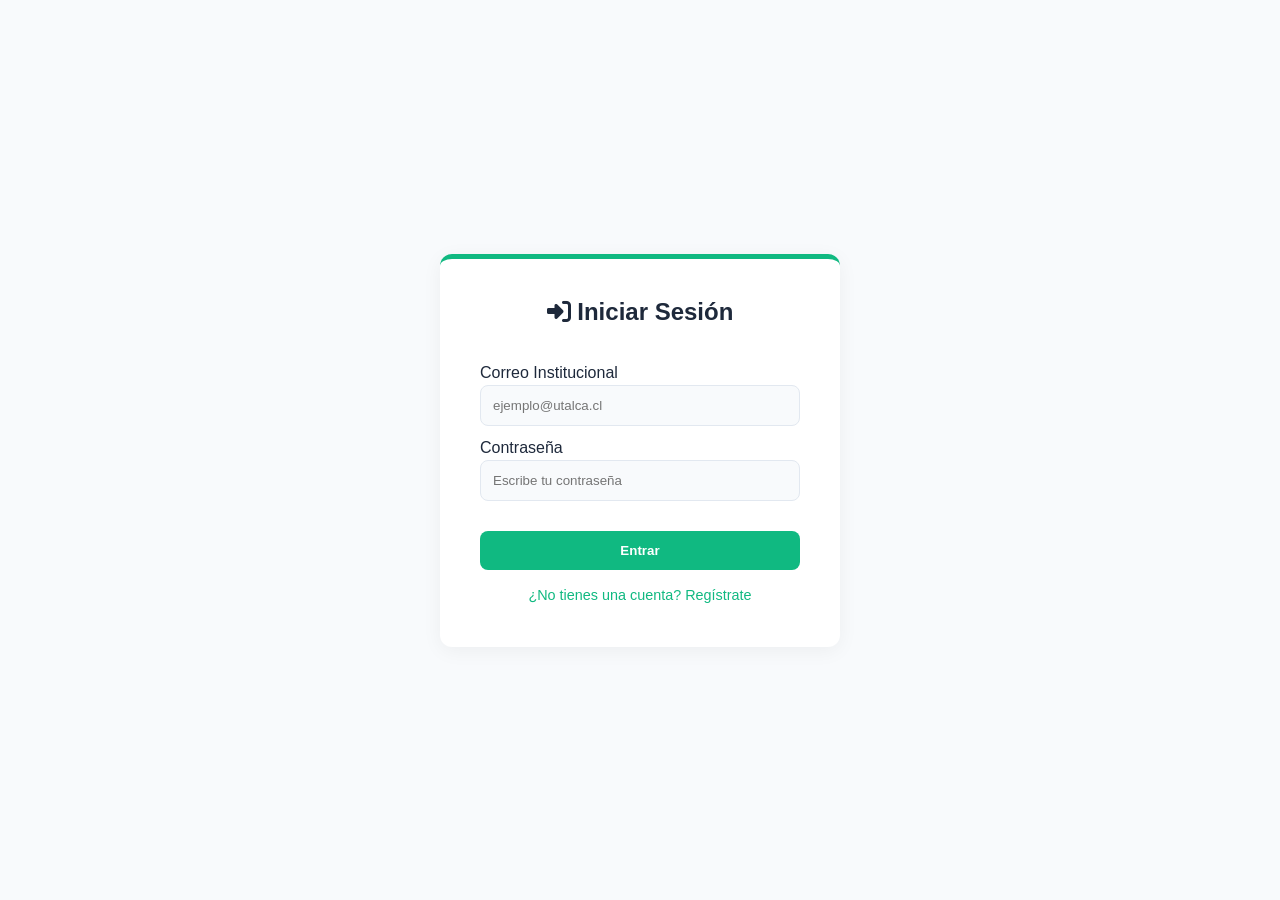
<file: index.html>
<!DOCTYPE html>
<html lang="es">
<head>
    <meta charset="UTF-8">
    <meta name="viewport" content="width=device-width, initial-scale=1.0">
    <meta name="description" content="Sistema de reserva de salas para la Universidad de Talca." initial-scale="1.0">
    <title>Sistema de Reservas de Salas - Login</title>
    <link rel="stylesheet" href="https://cdnjs.cloudflare.com/ajax/libs/font-awesome/6.4.0/css/all.min.css">
    <link rel="stylesheet" href="css/base.css">
    <link rel="stylesheet" href="css/components.css?v=1.0">
</head>
<body>
    <div class="login-page">
        <div class="login-container">
            
            <!-- Formulario de Inicio de Sesión -->
            <form action="#" method="post">
                <h2><i class="fa-solid fa-right-to-bracket"></i> Iniciar Sesión</h2>

                <div class="input-group">
                    <label for="email">Correo Institucional</label>
                    <input
                        type="email"
                        id="email"
                        name="email"
                        placeholder="ejemplo@utalca.cl"
                        required
                    />
                </div>

                <div class="input-group">
                    <label for="password">Contraseña</label>
                    <input
                        type="password"
                        id="password"
                        name="password"
                        placeholder="Escribe tu contraseña"
                        required
                    />
                </div>

                <p class="error-message"></p>
                <button type="submit" id="login-btn">Entrar</button>

                <div class="register-link">
                    <a href="register.html">¿No tienes una cuenta? Regístrate</a>
                </div>
            </form>
        </div>
    </div>
    <script src="js/login.js"></script>
</body>
</html>
</file>
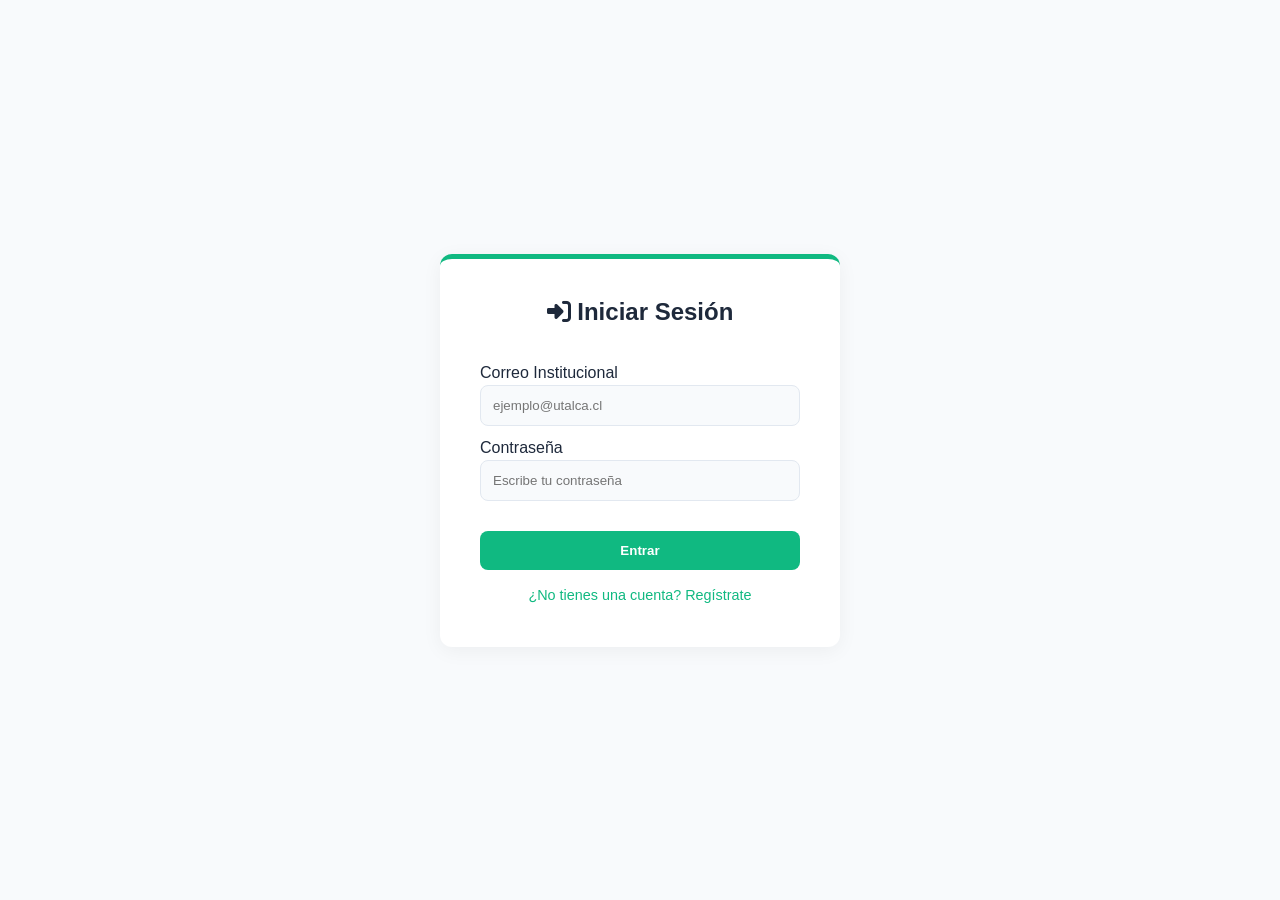
<file: reserva-salas/index.html>
<!DOCTYPE html>
<html lang="es">
<head>
    <meta charset="UTF-8">
    <meta name="description" content="Sistema de reserva de salas para la Universidad de Talca." initial-scale="1.0">
    <title>Sistema de Reservas de Salas - Login</title>
    <link rel="stylesheet" href="https://cdnjs.cloudflare.com/ajax/libs/font-awesome/6.4.0/css/all.min.css">
    <link rel="stylesheet" href="css/base.css">
    <link rel="stylesheet" href="css/components.css">
</head>
<body>
    <div class="login-page">
        <div class="login-container">
            
            <!-- Formulario de Inicio de Sesión -->
            <form action="#" method="post">
                <h2><i class="fa-solid fa-right-to-bracket"></i> Iniciar Sesión</h2>

                <div class="input-group">
                    <label for="email">Correo Institucional</label>
                    <input
                        type="email"
                        id="email"
                        name="email"
                        placeholder="ejemplo@utalca.cl"
                        required
                    />
                </div>

                <div class="input-group">
                    <label for="password">Contraseña</label>
                    <input
                        type="password"
                        id="password"
                        name="password"
                        placeholder="Escribe tu contraseña"
                        required
                    />
                </div>

                <p class="error-message"></p>
                <button type="submit" id="login-btn">Entrar</button>

                <div class="register-link">
                    <a href="register.html">¿No tienes una cuenta? Regístrate</a>
                </div>
            </form>
        </div>
    </div>
    <script src="js/login.js"></script>
</body>
</html>
</file>
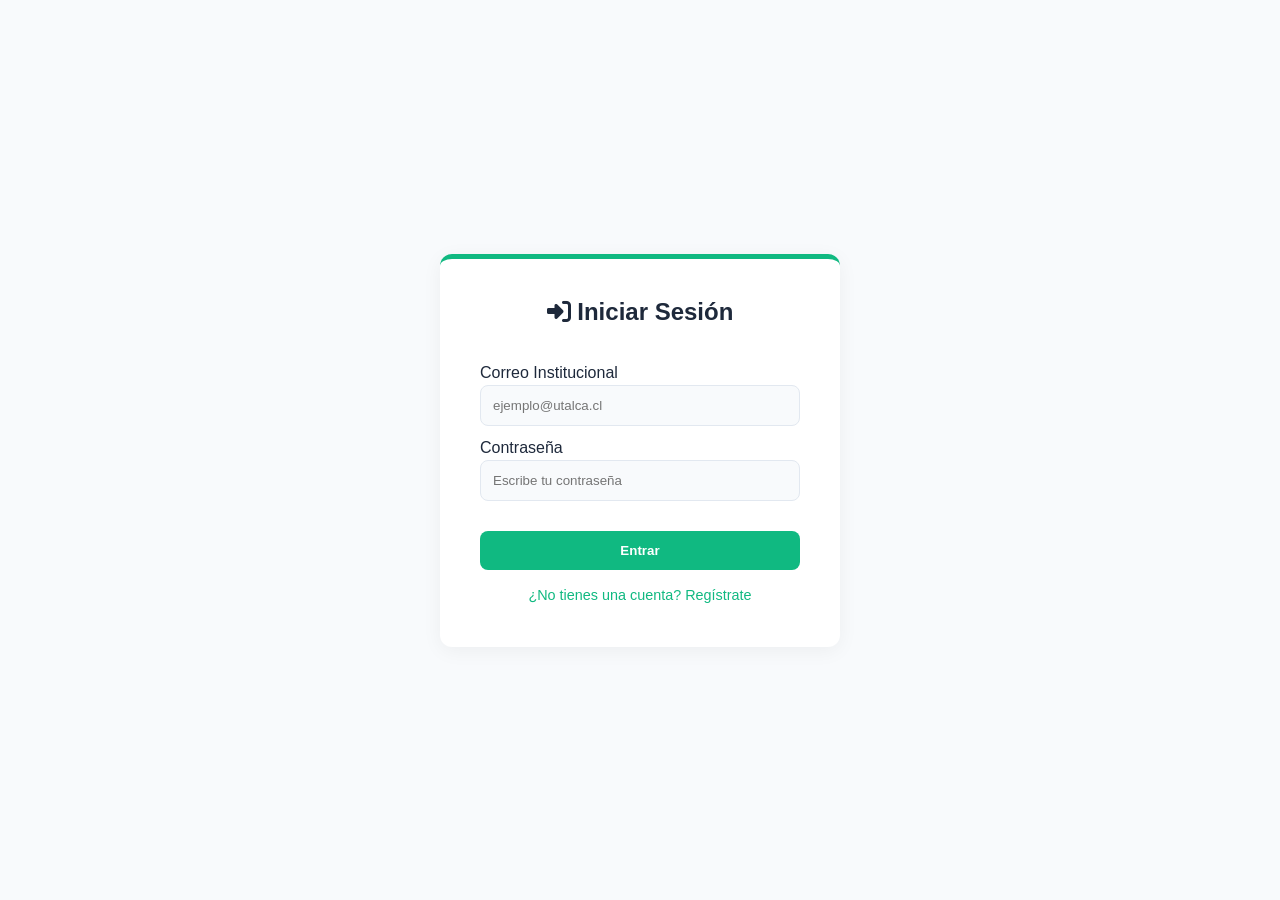
<file: dashboard.html>
<!DOCTYPE html>
<html lang="es">
<head>
    <meta charset="UTF-8">
    <meta name="viewport" content="width=device-width, initial-scale=1.0">
    <meta name="description" content="Panel de control para gestionar reservas de salas en la Universidad de Talca">
    <title>Dashboard - Reservas</title>
    <link rel="stylesheet" href="https://cdnjs.cloudflare.com/ajax/libs/font-awesome/6.4.0/css/all.min.css">
    <link rel="stylesheet" href="css/base.css">
    <link rel="stylesheet" href="css/components.css?v=1.0">
</head>
<body>
    <div class="app-layout">

        <aside class="sidebar">
            <div class="sidebar-header">
                <i class="fa-solid fa-calendar-days" style="color: var(--primary-color); font-size: 24px;"></i>
                <h2>Reserva de Salas</h2>
            </div>
            
            <nav class="sidebar-nav">
                <h3>Salas Disponibles</h3>
                <ul id="lista-salas-sidebar">
                    </ul>
            </nav>

            <div class="sidebar-footer">
                <div class="user-section">
                    <div class="user-info">
                        <div class="user-avatar" id="user-avatar-text">U</div>
                        <div class="user-details">
                            <strong class="user-name" id="user-name-display">Cargando...</strong>
                            <span class="user-role" id="user-role-display">Rol</span>
                        </div>
                    </div>
                    <div class="user-actions">
                        <button class="btn-logout" id="btn-logout">
                            <i class="fa-solid fa-arrow-right-from-bracket"></i> Salir
                        </button>
                    </div>
                </div>

                <!-- Selector de tema claro/oscuro -->
                <div class="theme-switcher">
                    <i class="fa-solid fa-sun"></i>
                    <label class="switch" aria-label="Cambiar tema claro/oscuro">
                        <input type="checkbox" id="theme-toggle">
                        <span class="slider round"></span>
                    </label>
                    <i class="fa-solid fa-moon"></i>
                </div>
            </div>
        </aside>

        <main class="main-content">
            <header class="calendar-nav" style="display: flex; justify-content: space-between; align-items: center; margin-bottom: 20px;">
                <div style="display: flex; align-items: center; gap: 15px;">
                    <button id="btn-anterior" aria-label="Mes anterior"><i class="fa-solid fa-chevron-left"></i></button>
                    <h2 id="mes-actual" style="min-width: 200px; text-align: center;">Junio 2026</h2>
                    <button id="btn-siguiente" aria-label="Mes siguiente"><i class="fa-solid fa-chevron-right"></i></button>
                </div>

                <!-- Display para elección de vista en la app -->
                <div style="display: flex; align-items: center; gap: 15px;">
                    <div class="view-selector" style="display: flex; gap: 5px;">
                        <button id="vista-mes" class="btn-vista active">Mes</button>
                        <button id="vista-semana" class="btn-vista">Semana</button>
                        <button id="vista-dia" class="btn-vista">Día</button>
                    </div>
                </div>
            </header>

            <div id="contenedor-vista-mes" class="sub-vista">
                <div class="calendar-weekdays">
                    <div>Lun</div>
                    <div>Mar</div>
                    <div>Mié</div>
                    <div>Jue</div>
                    <div>Vie</div>
                    <div>Sáb</div>
                    <div>Dom</div>
                </div>
                <div class="calendar-grid" id="calendario-grid">
                    </div>
            </div>

            <div id="contenedor-vista-semana" class="sub-vista" style="display: none;">
                <div class="calendar-week-view" style="overflow-x: auto;">
                    <table class="history-table" style="width: 100%; border-collapse: collapse; min-width: 800px; table-layout: fixed;">
                        <thead>
                            <tr id="cabecera-semana">
                                <th style="width: 80px;">Hora</th>
                                <th>Lun 01</th>
                                <th>Mar 02</th>
                                <th>Mié 03</th>
                                <th>Jue 04</th>
                                <th>Vie 05</th>
                                <th>Sáb 06</th>
                                <th>Dom 07</th>
                            </tr>
                        </thead>
                        <tbody id="grid-semana-body">
                            </tbody>
                    </table>
                </div>
            </div>

            <div id="contenedor-vista-dia" class="sub-vista" style="display: none;">
                <div class="calendar-day-view" style="overflow-x: auto;">
                    <table class="history-table" style="width: 100%; border-collapse: collapse; min-width: 600px; table-layout: fixed;">
                        <thead>
                            <tr id="cabecera-salas-dia">
                                <th style="width: 80px;">Hora</th>
                                </tr>
                        </thead>
                        <tbody id="grid-dia-body">
                            </tbody>
                    </table>
                </div>
            </div>
        </main>

        <!-- Formulario de la Reserva -->
        <div id="modal-reserva" class="modal-overlay" style="display: none;">
            <div class="modal-content">
                <h3 style="margin-bottom: 15px;">Nueva Reserva</h3>
                <form id="form-reserva">
                    
                    <div class="form-group">
                        <label for="fecha-reserva">Fecha Seleccionada</label>
                        <input type="text" id="fecha-reserva" readonly>
                    </div>
                    
                    <div class="form-group">
                        <label for="sala-select">Sala</label>
                        <select id="sala-select" required>
                            </select>
                    </div>
                    
                    <div style="display: flex; gap: 10px;">
                        <div class="form-group" style="width: 50%;">
                            <label for="hora-inicio">Inicio</label>
                            <input type="time" id="hora-inicio" min="07:00" max="23:00" step="1800" required>
                        </div>
                        <div class="form-group" style="width: 50%;">
                            <label for="hora-fin">Fin</label>
                            <input type="time" id="hora-fin" min="07:00" max="23:00" step="1800" required>
                        </div>
                    </div>
                    
                    <div class="form-group">
                        <label for="motivo">Motivo</label>
                        <input type="text" id="motivo" placeholder="Ej: Estudio grupal" required>
                    </div>
                    
                    <div class="modal-actions">
                        <button type="button" id="delete-btn" class="btn-danger" style="display:none;">Eliminar</button>
                        <button type="button" id="cancel-btn" class="btn-secondary">Cancelar</button>
                        <button type="submit" id="save-btn" class="btn-primary">Guardar</button>
                    </div>
                </form>
            </div>
        </div>

        <!-- Notificación de confirmación -->
        <div id="notification-toast" class="toast">
            <p id="notification-text"></p>
        </div>

    </div>
    
    <script src="js/reservas.js"></script>
</body>
</html>
</file>
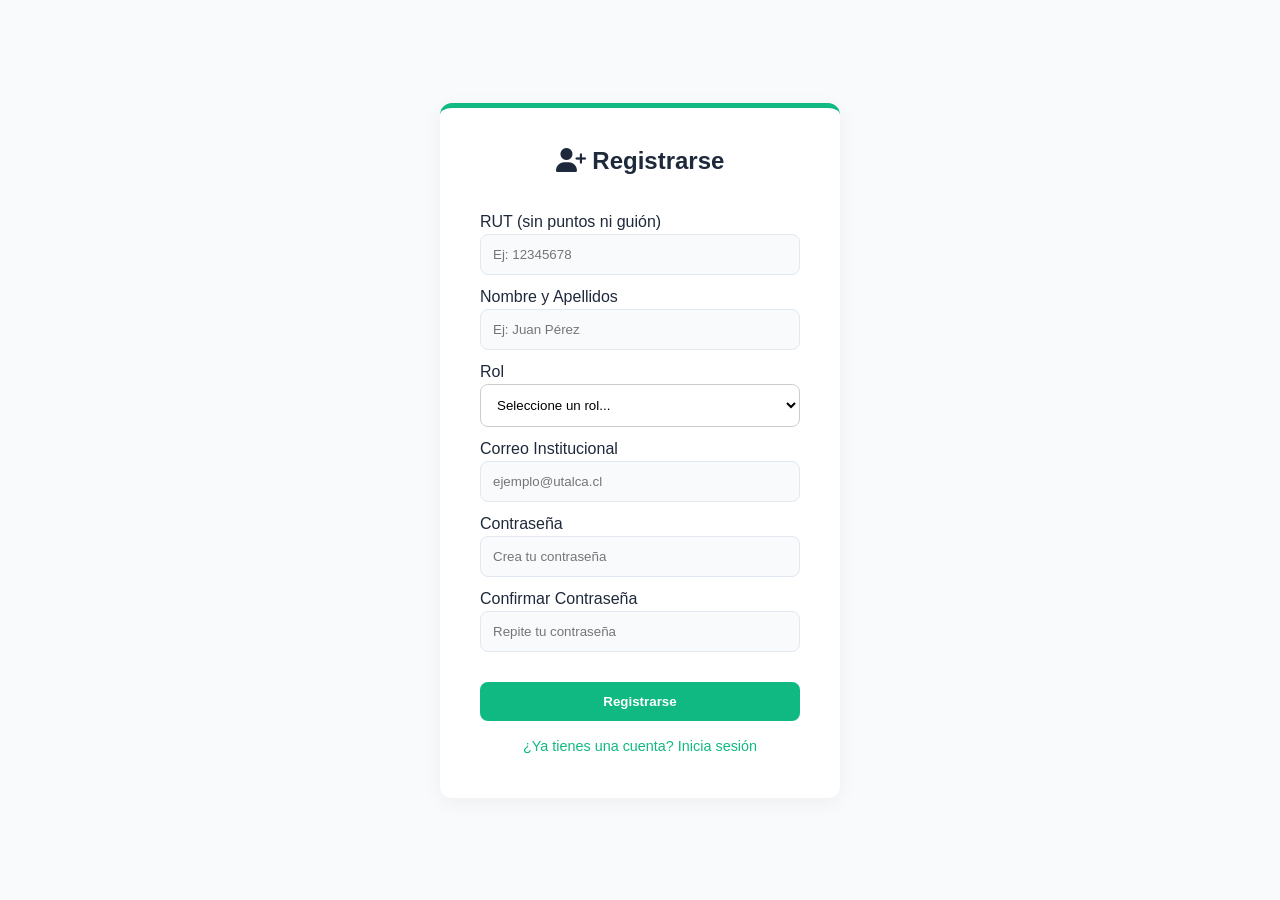
<file: register.html>
<!DOCTYPE html>
<html lang="es">
<head>
    <meta charset="UTF-8">
    <meta name="viewport" content="width=device-width, initial-scale=1.0">
    <meta name="description" content="Formulario de registro para el sistema de reserva de salas de la Universidad de Talca">
    <title>Registrar Usuario</title>
    <link rel="stylesheet" href="https://cdnjs.cloudflare.com/ajax/libs/font-awesome/6.4.0/css/all.min.css">
    <link rel="stylesheet" href="css/base.css">
    <link rel="stylesheet" href="css/components.css?v=1.0">
</head>
<body>
    <div class="login-page">
        <div class="login-container">
            
            <!-- Formulario de registro de usuarios -->
            <form id="form" action="index.html" method="post">
                <h2><i class="fa-solid fa-user-plus"></i> Registrarse</h2>
                <div class="input-group">
                    <label for="reg-rut">RUT (sin puntos ni guión)</label>
                    <input
                        type="number"
                        id="reg-rut"
                        name="rut"
                        placeholder="Ej: 12345678"
                        required
                    />
                </div>
                <div class="input-group">
                    <label for="reg-nombre">Nombre y Apellidos</label>
                    <input
                        type="text"
                        id="reg-nombre"
                        name="nombre"
                        placeholder="Ej: Juan Pérez"
                        required
                    />
                </div>
                <div class="input-group">
                    <label for="reg-rol">Rol</label>
                    <select
                        id="reg-rol"
                        name="rol"
                        required
                        style="width: 100%; padding: 12px; border-radius: 8px; border: 1px solid #ccc; background-color: #fff; color: #000;"
                    >
                        <option value="">Seleccione un rol...</option>
                        <option value="estudiante">Estudiante</option>
                        <option value="profesor">Profesor</option>
                        <option value="personal">Personal Administrativo</option>
                        <option value="admin">Administrador (Prueba)</option>
                    </select>
                </div>
                <div class="input-group">
                    <label for="reg-email">Correo Institucional</label>
                    <input
                        type="email"
                        id="reg-email"
                        name="email"
                        placeholder="ejemplo@utalca.cl"
                        required
                    />
                </div>
                <div class="input-group">
                    <label for="reg-pass">Contraseña</label>
                    <input
                        type="password"
                        id="reg-password"
                        name="password"
                        placeholder="Crea tu contraseña"
                        required
                    />
                </div>
                <div class="input-group">
                    <label for="reg-confirm">Confirmar Contraseña</label>
                    <input
                        type="password"
                        id="reg-confirm"
                        name="confirmPassword"
                        placeholder="Repite tu contraseña"
                        required
                    />
                </div>
                <p class="error-message"></p>
                <button type="submit" id="register-btn">Registrarse</button>
                <div class="register-link">
                    <a href="index.html">¿Ya tienes una cuenta? Inicia sesión</a>
                </div>
            </form>
        </div>
    </div>
    <script src="js/register.js"></script>
</body>
</html>
</file>
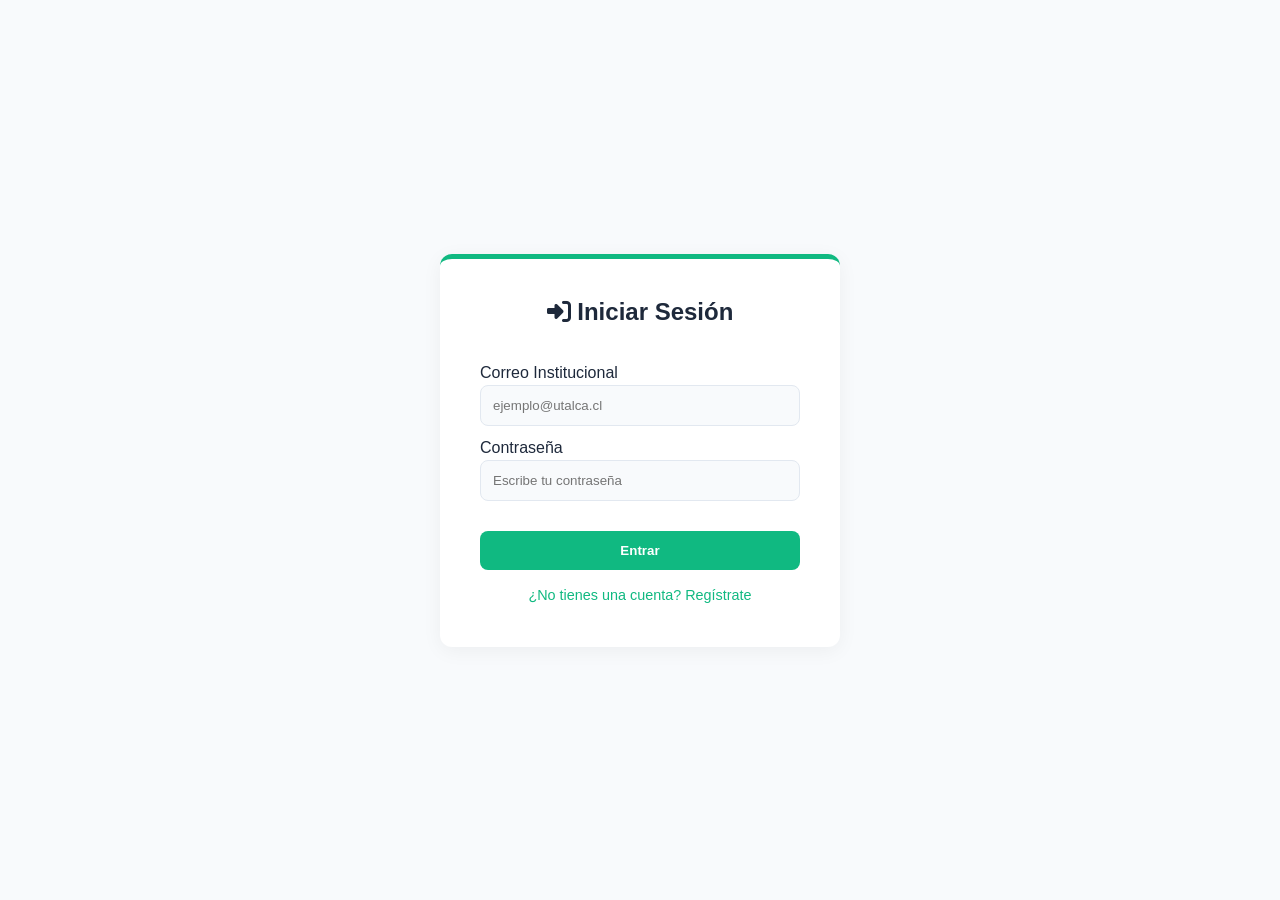
<file: reserva-salas/dashboard.html>
<!DOCTYPE html>
<html lang="es">
<head>
    <meta charset="UTF-8">
    <meta name="viewport" content="width=device-width, initial-scale=1.0">
    <meta name="description" content="Panel de control para gestionar reservas de salas en la Universidad de Talca">
    <title>Dashboard - Reservas</title>
    <link rel="stylesheet" href="https://cdnjs.cloudflare.com/ajax/libs/font-awesome/6.4.0/css/all.min.css">
    <link rel="stylesheet" href="css/base.css">
    <link rel="stylesheet" href="css/components.css">
</head>
<body>
    <div class="app-layout">

        <aside class="sidebar">
            <div class="sidebar-header">
                <i class="fa-solid fa-calendar-days" style="color: var(--primary-color); font-size: 24px;"></i>
                <h2>Reserva de Salas</h2>
            </div>
            
            <nav class="sidebar-nav">
                <h3>Salas Disponibles</h3>
                <ul id="lista-salas-sidebar">
                    </ul>
            </nav>

            <div class="sidebar-footer">
                <div class="user-section">
                    <div class="user-info">
                        <div class="user-avatar" id="user-avatar-text">U</div>
                        <div class="user-details">
                            <strong class="user-name" id="user-name-display">Cargando...</strong>
                            <span class="user-role" id="user-role-display">Rol</span>
                        </div>
                    </div>
                    <div class="user-actions">
                        <button class="btn-logout" id="btn-logout">
                            <i class="fa-solid fa-arrow-right-from-bracket"></i> Salir
                        </button>
                    </div>
                </div>

                <!-- Selector de tema claro/oscuro -->
                <div class="theme-switcher">
                    <i class="fa-solid fa-sun"></i>
                    <label class="switch" aria-label="Cambiar tema claro/oscuro">
                        <input type="checkbox" id="theme-toggle">
                        <span class="slider round"></span>
                    </label>
                    <i class="fa-solid fa-moon"></i>
                </div>
            </div>
        </aside>

        <main class="main-content">
            <header class="calendar-nav" style="display: flex; justify-content: space-between; align-items: center; margin-bottom: 20px;">
                <div style="display: flex; align-items: center; gap: 15px;">
                    <button id="btn-anterior" aria-label="Mes anterior"><i class="fa-solid fa-chevron-left"></i></button>
                    <h2 id="mes-actual" style="min-width: 200px; text-align: center;">Junio 2026</h2>
                    <button id="btn-siguiente" aria-label="Mes siguiente"><i class="fa-solid fa-chevron-right"></i></button>
                </div>

                <!-- Display para elección de vista en la app -->
                <div style="display: flex; align-items: center; gap: 15px;">
                    <div class="view-selector" style="display: flex; gap: 5px;">
                        <button id="vista-mes" class="btn-vista active">Mes</button>
                        <button id="vista-semana" class="btn-vista">Semana</button>
                        <button id="vista-dia" class="btn-vista">Día</button>
                    </div>
                </div>
            </header>

            <div id="contenedor-vista-mes" class="sub-vista">
                <div class="calendar-weekdays">
                    <div>Lun</div>
                    <div>Mar</div>
                    <div>Mié</div>
                    <div>Jue</div>
                    <div>Vie</div>
                    <div>Sáb</div>
                    <div>Dom</div>
                </div>
                <div class="calendar-grid" id="calendario-grid">
                    </div>
            </div>

            <div id="contenedor-vista-semana" class="sub-vista" style="display: none;">
                <div class="calendar-week-view" style="overflow-x: auto;">
                    <table class="history-table" style="width: 100%; border-collapse: collapse; min-width: 800px; table-layout: fixed;">
                        <thead>
                            <tr id="cabecera-semana">
                                <th style="width: 80px;">Hora</th>
                                <th>Lun 01</th>
                                <th>Mar 02</th>
                                <th>Mié 03</th>
                                <th>Jue 04</th>
                                <th>Vie 05</th>
                                <th>Sáb 06</th>
                                <th>Dom 07</th>
                            </tr>
                        </thead>
                        <tbody id="grid-semana-body">
                            </tbody>
                    </table>
                </div>
            </div>

            <div id="contenedor-vista-dia" class="sub-vista" style="display: none;">
                <div class="calendar-day-view" style="overflow-x: auto;">
                    <table class="history-table" style="width: 100%; border-collapse: collapse; min-width: 600px; table-layout: fixed;">
                        <thead>
                            <tr id="cabecera-salas-dia">
                                <th style="width: 80px;">Hora</th>
                                </tr>
                        </thead>
                        <tbody id="grid-dia-body">
                            </tbody>
                    </table>
                </div>
            </div>
        </main>

        <!-- Formulario de la Reserva -->
        <div id="modal-reserva" class="modal-overlay" style="display: none;">
            <div class="modal-content">
                <h3 style="margin-bottom: 15px;">Nueva Reserva</h3>
                <form id="form-reserva">
                    
                    <div class="form-group">
                        <label for="fecha-reserva">Fecha Seleccionada</label>
                        <input type="text" id="fecha-reserva" readonly>
                    </div>
                    
                    <div class="form-group">
                        <label for="sala-select">Sala</label>
                        <select id="sala-select" required>
                            </select>
                    </div>
                    
                    <div style="display: flex; gap: 10px;">
                        <div class="form-group" style="width: 50%;">
                            <label for="hora-inicio">Inicio</label>
                            <input type="time" id="hora-inicio" min="07:00" max="23:00" step="1800" required>
                        </div>
                        <div class="form-group" style="width: 50%;">
                            <label for="hora-fin">Fin</label>
                            <input type="time" id="hora-fin" min="07:00" max="23:00" step="1800" required>
                        </div>
                    </div>
                    
                    <div class="form-group">
                        <label for="motivo">Motivo</label>
                        <input type="text" id="motivo" placeholder="Ej: Estudio grupal" required>
                    </div>
                    
                    <div class="modal-actions">
                        <button type="button" id="delete-btn" class="btn-danger" style="display:none;">Eliminar</button>
                        <button type="button" id="cancel-btn" class="btn-secondary">Cancelar</button>
                        <button type="submit" id="save-btn" class="btn-primary">Guardar</button>
                    </div>
                </form>
            </div>
        </div>

        <!-- Notificación de confirmación -->
        <div id="notification-toast" class="toast">
            <p id="notification-text"></p>
        </div>

    </div>
    
    <script src="js/reservas.js"></script>
</body>
</html>
</file>
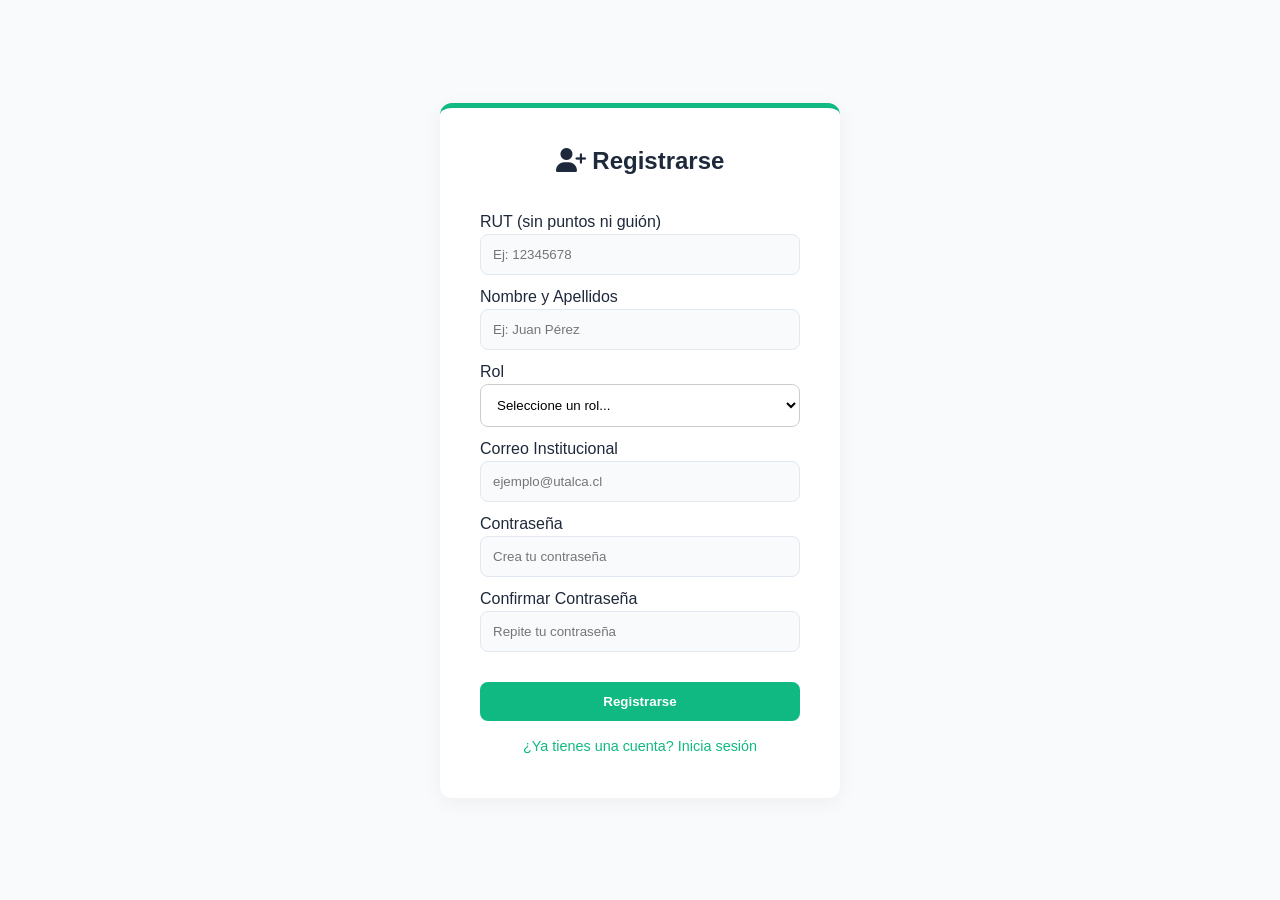
<file: reserva-salas/register.html>
<!DOCTYPE html>
<html lang="es">
<head>
    <meta charset="UTF-8">
    <meta name="description" content="Formulario de registro para el sistema de reserva de salas de la Universidad de Talca">
    <title>Registrar Usuario</title>
    <link rel="stylesheet" href="https://cdnjs.cloudflare.com/ajax/libs/font-awesome/6.4.0/css/all.min.css">
    <link rel="stylesheet" href="css/base.css">
    <link rel="stylesheet" href="css/components.css">
</head>
<body>
    <div class="login-page">
        <div class="login-container">
            
            <!-- Formulario de registro de usuarios -->
            <form id="form" action="index.html" method="post">
                <h2><i class="fa-solid fa-user-plus"></i> Registrarse</h2>
                <div class="input-group">
                    <label for="reg-rut">RUT (sin puntos ni guión)</label>
                    <input
                        type="number"
                        id="reg-rut"
                        name="rut"
                        placeholder="Ej: 12345678"
                        required
                    />
                </div>
                <div class="input-group">
                    <label for="reg-nombre">Nombre y Apellidos</label>
                    <input
                        type="text"
                        id="reg-nombre"
                        name="nombre"
                        placeholder="Ej: Juan Pérez"
                        required
                    />
                </div>
                <div class="input-group">
                    <label for="reg-rol">Rol</label>
                    <select
                        id="reg-rol"
                        name="rol"
                        required
                        style="width: 100%; padding: 12px; border-radius: 8px; border: 1px solid #ccc; background-color: #fff; color: #000;"
                    >
                        <option value="">Seleccione un rol...</option>
                        <option value="estudiante">Estudiante</option>
                        <option value="profesor">Profesor</option>
                        <option value="personal">Personal Administrativo</option>
                        <option value="admin">Administrador (Prueba)</option>
                    </select>
                </div>
                <div class="input-group">
                    <label for="reg-email">Correo Institucional</label>
                    <input
                        type="email"
                        id="reg-email"
                        name="email"
                        placeholder="ejemplo@utalca.cl"
                        required
                    />
                </div>
                <div class="input-group">
                    <label for="reg-pass">Contraseña</label>
                    <input
                        type="password"
                        id="reg-password"
                        name="password"
                        placeholder="Crea tu contraseña"
                        required
                    />
                </div>
                <div class="input-group">
                    <label for="reg-confirm">Confirmar Contraseña</label>
                    <input
                        type="password"
                        id="reg-confirm"
                        name="confirmPassword"
                        placeholder="Repite tu contraseña"
                        required
                    />
                </div>
                <p class="error-message"></p>
                <button type="submit" id="register-btn">Registrarse</button>
                <div class="register-link">
                    <a href="index.html">¿Ya tienes una cuenta? Inicia sesión</a>
                </div>
            </form>
        </div>
    </div>
    <script src="js/register.js"></script>
</body>
</html>
</file>
<file: css/base.css>
:root {
  font-family: system-ui, Avenir, Helvetica, Arial, sans-serif;
  line-height: 1.5;
  font-weight: 400;

  color-scheme: light dark;
  font-synthesis: none;
  text-rendering: optimizeLegibility;
  -webkit-font-smoothing: antialiased;
  -moz-osx-font-smoothing: grayscale;
}

* {
  margin: 0;
  padding: 0;
  box-sizing: border-box;
}

body {
  margin: 0;
  min-width: 320px;
  min-height: 100vh;
}

h1, h2, h3, h4 {
  line-height: 1.1;
}

a {
  text-decoration: none;
  color: inherit;
}
</file>
<file: css/components.css>
/* 1. VARIABLES GLOBALES & TEMA */
:root {
    /* Color principal: Verde Esmeralda vibrante */
    --primary-color: #10b981; 
    
    /* Fondos: Blanco puro y un gris claro */
    --bg-color: #f8fafc; 
    --sidebar-bg: #ffffff;
    --main-content-bg: #ffffff;
    --card-bg-color: #ffffff;
    
    /* Textos: Gris carbón */
    --text-color-primary: #1e293b;
    --text-color-secondary: #64748b;
    
    --border-color: #e2e8f0;
    --shadow: 0 4px 20px rgba(0, 0, 0, 0.05);
    --border-radius: 12px;
    --modal-text-color: #1e293b;

    --user-section-bg: #f1f5f9;
    --user-section-border: transparent;
}

body.dark-mode {
    /* Verde un poco más menta para que brille en fondo oscuro */
    --primary-color: #34d399; 
    
    --bg-color: #0f172a; 
    --sidebar-bg: #1e293b;
    --main-content-bg: #0f172a;
    --card-bg-color: #1e293b;
    
    --text-color-primary: #f8fafc;
    --text-color-secondary: #94a3b8;
    
    --border-color: #334155;
    --modal-text-color: var(--text-color-primary);

    --user-section-bg: rgba(255, 255, 255, 0.05);
    --user-section-border: rgba(255, 255, 255, 0.05);
}

/* Paleta de colores pastel (Reservas) */
.color-1 { background-color: #a0c4ff; border-color: #6b9fed; color: #1c3d5a !important; }
.color-2 { background-color: #9bf6b0; border-color: #63d47b; color: #1e4b28 !important; }
.color-3 { background-color: #bdb2ff; border-color: #8f7fe8; color: #322a59 !important; }
.color-4 { background-color: #fdffb6; border-color: #e3e67f; color: #5a5b2a !important; }
.color-5 { background-color: #ffc6ff; border-color: #f291f2; color: #5a2a5a !important; }
.color-6 { background-color: #ffadad; border-color: #e87b7b; color: #5c2a2a !important; }

/* 2. RESET Y LAYOUT PRINCIPAL */
* { margin: 0; padding: 0; box-sizing: border-box; }

body {
    font-family: 'Poppins', sans-serif;
    background-color: var(--bg-color);
    color: var(--text-color-primary);
    transition: background-color 0.4s ease, color 0.4s ease;
}

.app-layout { display: flex; height: 100vh; }

.main-content {
    flex-grow: 1; background-color: var(--main-content-bg);
    padding: 2em; display: flex; flex-direction: column;
    overflow-x: hidden;
    width: 0;
}

/* 3. SIDEBAR (Barra Lateral) */
.sidebar {
    width: 280px;
    min-width: 280px;
    flex-shrink: 0;
    background-color: var(--sidebar-bg);
    color: var(--text-color-primary);
    display: flex; flex-direction: column;
    padding: 1.5em;
    border-right: 1px solid var(--border-color);
    transition: background-color 0.4s ease, border-color 0.4s ease;
    overflow-y: auto; /* Scroll si es muy alto */
}

.sidebar-header {
    display: flex; align-items: center; gap: 12px;
    font-size: 1.2rem; padding-bottom: 1.5em;
    border-bottom: 1px solid var(--border-color);
    color: var(--text-color-primary);
}

.sidebar-nav { margin-top: 2em; }
.sidebar-nav h3, .sidebar-actions h3 {
    font-size: 0.85rem; text-transform: uppercase;
    color: var(--text-color-secondary); margin-bottom: 1em; letter-spacing: 0.5px;
}

#lista-salas-sidebar { list-style: none; }
#lista-salas-sidebar li {
    padding: 0.8em 0; display: flex; align-items: center;
    gap: 10px; font-weight: 500;
}
.sala-color-indicator { width: 12px; height: 12px; border-radius: 50%; }

.sidebar-footer { margin-top: auto; text-align: center; color: var(--text-color-secondary); padding-top: 20px; }

/* --- PERFIL DE USUARIO --- */
.user-section {
    margin-bottom: 1.5em; padding: 15px;
    background-color: var(--user-section-bg);
    border: 1px solid var(--user-section-border);
    border-radius: 12px; transition: all 0.3s ease;
}
body.dark-mode .user-section {
    background-color: rgba(0, 0, 0, 0.2);
    border: 1px solid rgba(255, 255, 255, 0.1);
}

.user-info { display: flex; align-items: center; gap: 12px; margin-bottom: 12px; }
.user-avatar {
    width: 38px; height: 38px; background-color: var(--primary-color);
    border-radius: 50%; display: flex; align-items: center; justify-content: center;
    color: white; font-size: 1.1rem; flex-shrink: 0;
}
.user-name { font-size: 0.95rem; font-weight: 600; display: block; white-space: nowrap; overflow: hidden; text-overflow: ellipsis; color: var(--text-color-primary); }
.user-role { font-size: 0.8rem; color: var(--text-color-secondary); display: block; }
body.dark-mode .user-role { color: rgba(255, 255, 255, 0.6); }
.user-actions { display: flex; flex-direction: column; gap: 8px; }
.user-details { overflow: hidden; }

/* Botones dentro del perfil */
.btn-logout {
    display: flex; align-items: center; justify-content: center; gap: 8px;
    padding: 8px; border-radius: 6px; font-size: 0.85rem; font-weight: 500;
    text-decoration: none; transition: all 0.2s ease; cursor: pointer;
}

.btn-logout {
    color: #dc3545; border: 1px solid transparent; background-color: transparent;
}
.btn-logout:hover {
    background-color: rgba(220, 53, 69, 0.1); border-color: #dc3545;
}

/* 4. CALENDARIO */
.calendar-nav {
    display: flex; justify-content: space-between; align-items: center;
    margin-bottom: 1.5em; color: var(--text-color-primary);
}
.calendar-nav h2 { font-size: 1.5rem; margin: 0; }
.calendar-nav button {
    background: none; border: none; color: var(--text-color-primary);
    font-size: 1.5rem; cursor: pointer; padding: 0 10px;
}

.calendar-weekdays {
    display: grid; grid-template-columns: repeat(7, 1fr);
    text-align: center; font-weight: 600;
    color: var(--text-color-secondary); margin-bottom: 0.5em;
}

.calendar-grid {
    display: grid; grid-template-columns: repeat(7, 1fr);
    grid-auto-rows: minmax(120px, auto); gap: 5px; flex-grow: 1;
}

.calendar-day {
    background-color: var(--main-content-bg); border-radius: 8px;
    padding: 8px; border: 1px solid var(--border-color);
    color: var(--text-color-primary); cursor: pointer; overflow-y: auto;
    min-height: 120px; transition: border 0.2s;
}

.calendar-day.today { border: 2px solid var(--primary-color); }
.calendar-day.today .day-number {
    background-color: var(--primary-color); color: white !important;
    border-radius: 50%; width: 24px; height: 24px;
    display: inline-flex; justify-content: center; align-items: center;
}

.day-number { font-weight: 600; margin-bottom: 5px; }

/* Días pasados */
.calendar-day.past-day { background-color: rgba(0,0,0,0.02); color: #aaa; cursor: default; }
body.dark-mode .calendar-day.past-day { background-color: rgba(255,255,255,0.02); color: #555; }

/* 5. MODAL & FORMULARIOS */
.modal-overlay {
    position: fixed; top: 0; left: 0; width: 100%; height: 100%;
    background-color: rgba(0, 0, 0, 0.6); display: flex;
    justify-content: center; align-items: center; z-index: 1000;
    backdrop-filter: blur(2px);
}

.modal-content {
    background: var(--card-bg-color); color: var(--text-color-primary);
    padding: 2em; border-radius: var(--border-radius);
    width: 90%; max-width: 500px;
    border: 1px solid var(--border-color);
    box-shadow: var(--shadow);
    max-height: 90vh; overflow-y: auto;
}

.form-group { margin-bottom: 1.2em; }
.form-group label { display: block; margin-bottom: 0.5em; font-weight: 600; font-size: 0.9rem; }
.form-group select, .form-group input, .form-group textarea {
    width: 100%; padding: 10px; border: 1px solid var(--border-color);
    border-radius: 8px; font-family: inherit;
    font-size: 0.95rem; background-color: var(--bg-color); color: var(--modal-text-color);
}
.form-group textarea { resize: vertical; min-height: 80px; }

.modal-actions { margin-top: 2em; display: flex; justify-content: flex-end; gap: 10px; }
.modal-actions button {
    padding: 8px 16px;
    border-radius: 6px;
    border: none;
    cursor: pointer;
    font-size: 0.9rem;
    font-weight: 500;
    transition: opacity 0.2s;
}
.modal-actions button:hover { opacity: 0.8; }

#save-btn { background-color: var(--primary-color); color: white; }
#cancel-btn { background-color: #6c757d; color: white; }
#delete-btn { background-color: #dc3545; color: white; margin-right: auto; }

/* 6. LOGIN & REGISTRO */
.login-page {
    display: grid; place-items: center; min-height: 100vh;
    background-color: var(--bg-color);
}
.login-container {
    width: 100%; max-width: 400px;
    background-color: var(--card-bg-color); color: var(--text-color-primary);
    padding: 2.5em; border-radius: var(--border-radius);
    box-shadow: var(--shadow); border-top: 5px solid var(--primary-color);
}
.login-container h2 { text-align: center; margin-bottom: 1.5em; }
.login-container input, .login-container select {
    width: 100%; padding: 12px; margin-bottom: 10px;
    border: 1px solid var(--border-color); border-radius: 8px;
    background: var(--bg-color); color: var(--text-color-primary);
}
.login-container button {
    width: 100%; padding: 12px; background-color: var(--primary-color);
    color: white; border: none; border-radius: 8px; font-weight: bold; cursor: pointer;
    margin-top: 10px;
}
.register-link { text-align: center; margin-top: 15px; font-size: 0.9rem; }
.register-link a { color: var(--primary-color); text-decoration: none; }
.error-message { color: #dc3545; text-align: center; font-size: 0.9rem; margin-bottom: 10px; }

/* 7. UTILIDADES */
.toast {
    position: fixed; bottom: 20px; right: 20px;
    background-color: var(--primary-color); color: white;
    padding: 12px 20px; border-radius: 8px;
    box-shadow: 0 4px 15px rgba(0,0,0,0.2);
    transform: translateY(150%); transition: transform 0.3s ease; z-index: 2000;
}
.toast.show { transform: translateY(0); }

/* Switch Tema */
.theme-switcher { display: flex; align-items: center; justify-content: center; gap: 10px; }
.switch { position: relative; display: inline-block; width: 50px; height: 26px; }
.switch input { opacity: 0; width: 0; height: 0; }
.slider { position: absolute; cursor: pointer; top: 0; left: 0; right: 0; bottom: 0; background-color: #ccc; transition: .4s; border-radius: 34px; }
.slider:before { position: absolute; content: ""; height: 20px; width: 20px; left: 3px; bottom: 3px; background-color: white; transition: .4s; border-radius: 50%; }
input:checked + .slider { background-color: var(--primary-color); }
input:checked + .slider:before { transform: translateX(24px); }


/* 8. DISEÑO RESPONSIVO */
@media (max-width: 768px) {
    .app-layout {
        flex-direction: column;
    }
    
    .sidebar {
        width: 100%;
        min-width: 100%;
        border-right: none;
        border-bottom: 1px solid var(--border-color);
        padding: 1em;
    }

    .main-content {
        width: 100%;
        padding: 1em;
    }

    .calendar-nav {
        flex-direction: column;
        gap: 15px;
    }

    /* Ajuste para que los modales no se salgan de la pantalla */
    .modal-content {
        width: 95%;
        padding: 1.5em;
    }
}

.history-table tbody tr:nth-child(even) {
    background-color: rgba(0, 0, 0, 0.02);
}

body.dark-mode .history-table tbody tr:nth-child(even) {
    background-color: rgba(255, 255, 255, 0.02);
}

.history-table tbody td:hover {
    background-color: rgba(0, 123, 255, 0.05);
}

/* --- ÍCONO DEL RELOJ --- */
/* 1. Modo Claro: */
input[type="time"]::-webkit-calendar-picker-indicator,
input[type="date"]::-webkit-calendar-picker-indicator {
    cursor: pointer;
    /* Oscurece el ícono blanco por defecto del navegador */
    filter: invert(0.6); 
}
body.dark-mode {
    color-scheme: dark;
}

/* --- 8. ADAPTACIÓN TIPO APP NATIVA PARA CELULARES --- */
@media screen and (max-width: 768px) {
    
    /* 1. Layout general ajustado al alto real de la pantalla */
    .app-layout { 
        flex-direction: column !important; 
        height: 100vh !important;
        overflow: hidden !important; /* Evita que toda la página baile */
    }

    /* 2. Sidebar Compacto (Panel Superior) */
    .sidebar {
        width: 100% !important;
        min-width: 100% !important;
        height: auto !important;
        padding: 10px 15px !important;
        border-right: none !important;
        border-bottom: 1px solid var(--border-color) !important;
        display: flex !important;
        flex-direction: column !important;
        gap: 10px !important;
    }
    
    .sidebar-header { padding-bottom: 0 !important; border: none !important; }
    .sidebar-nav { margin-top: 0 !important; }
    .sidebar-nav h3 { display: none !important; } /* Ocultamos el título para ganar espacio */

    /* 3. Carrusel horizontal para las salas */
    #lista-salas-sidebar {
        display: flex !important;
        flex-wrap: nowrap !important;
        overflow-x: auto !important;
        gap: 15px !important;
        padding-bottom: 5px !important;
        -webkit-overflow-scrolling: touch;
        scrollbar-width: none;
    }
    #lista-salas-sidebar::-webkit-scrollbar { display: none; /* Chrome/Safari */ }
    #lista-salas-sidebar li {
        white-space: nowrap !important;
        font-size: 0.85rem !important;
        background: var(--bg-color);
        padding: 6px 12px !important;
        border-radius: 20px;
        border: 1px solid var(--border-color);
    }

    /* 4. Ocultamos el footer del usuario para no saturar la pantalla */
    .sidebar-footer { display: none !important; } 

    /* 5. Área del calendario */
    .main-content {
        width: 100% !important;
        padding: 10px !important;
        overflow-y: auto !important;
        flex-grow: 1 !important;
    }

    /* 6. Header del Calendario más compacto */
    .calendar-nav { gap: 10px !important; margin-bottom: 15px !important; }
    .calendar-nav h2 { font-size: 1.2rem !important; min-width: auto !important; }
    
    /* 7. Botones Mes/Semana/Día */
    .view-selector {
        background-color: var(--border-color) !important;
        border-radius: 10px !important;
        padding: 4px !important;
        width: 100% !important;
        display: flex !important;
    }
    .view-selector button {
        flex: 1 !important;
        font-size: 0.85rem !important;
        padding: 6px !important;
        border-radius: 8px !important;
        background: transparent !important;
        border: none !important;
        color: var(--text-color-secondary) !important;
    }
    .view-selector button.active {
        background-color: var(--card-bg-color) !important;
        color: var(--primary-color) !important;
        box-shadow: 0 2px 4px rgba(0,0,0,0.1) !important;
    }

    /* 8. Forzar scroll horizontal */
    #contenedor-vista-mes {
        overflow-x: auto !important;
        -webkit-overflow-scrolling: touch;
        padding-bottom: 10px;
    }
    .calendar-weekdays, .calendar-grid {
        min-width: 600px !important; 
    }
    .calendar-day {
        min-height: 90px !important;
        padding: 5px !important;
    }
    .day-number { font-size: 0.9rem !important; }

    /* 9. Modal adaptado */
    .modal-content { width: 95% !important; padding: 1.2em !important; }
    .modal-actions { flex-direction: column !important; }
    .modal-actions button { width: 100% !important; margin-bottom: 8px !important; }
}
</file>
<file: reserva-salas/css/base.css>
:root {
  font-family: system-ui, Avenir, Helvetica, Arial, sans-serif;
  line-height: 1.5;
  font-weight: 400;

  color-scheme: light dark;
  color: rgba(255, 255, 255, 0.87);
  background-color: #242424;

  font-synthesis: none;
  text-rendering: optimizeLegibility;
  -webkit-font-smoothing: antialiased;
  -moz-osx-font-smoothing: grayscale;
}

* {
  margin: 0;
  padding: 0;
  box-sizing: border-box;
}

body {
  margin: 0;
  min-width: 320px;
  min-height: 100vh;
}

h1, h2, h3, h4 {
  line-height: 1.1;
}

a {
  text-decoration: none;
  color: inherit;
}
</file>
<file: reserva-salas/css/components.css>
/* 1. VARIABLES GLOBALES & TEMA */
:root {
    /* Color principal: Verde Esmeralda vibrante pero profesional */
    --primary-color: #10b981; 
    
    /* Fondos: Blanco puro y un gris extremadamente claro para contrastar */
    --bg-color: #f8fafc; 
    --sidebar-bg: #ffffff;
    --main-content-bg: #ffffff;
    --card-bg-color: #ffffff;
    
    /* Textos: Gris carbón para no usar negro puro */
    --text-color-primary: #1e293b;
    --text-color-secondary: #64748b;
    
    --border-color: #e2e8f0;
    --shadow: 0 4px 20px rgba(0, 0, 0, 0.05);
    --border-radius: 12px;
    --modal-text-color: #1e293b;

    --user-section-bg: #f1f5f9;
    --user-section-border: transparent;
}

body.dark-mode {
    /* Verde un poco más menta para que brille en fondo oscuro */
    --primary-color: #34d399; 
    
    --bg-color: #0f172a; 
    --sidebar-bg: #1e293b;
    --main-content-bg: #0f172a;
    --card-bg-color: #1e293b;
    
    --text-color-primary: #f8fafc;
    --text-color-secondary: #94a3b8;
    
    --border-color: #334155;
    --modal-text-color: var(--text-color-primary);

    --user-section-bg: rgba(255, 255, 255, 0.05);
    --user-section-border: rgba(255, 255, 255, 0.05);
}

/* Paleta de colores pastel (Reservas) */
.color-1 { background-color: #a0c4ff; border-color: #6b9fed; color: #1c3d5a !important; }
.color-2 { background-color: #9bf6b0; border-color: #63d47b; color: #1e4b28 !important; }
.color-3 { background-color: #bdb2ff; border-color: #8f7fe8; color: #322a59 !important; }
.color-4 { background-color: #fdffb6; border-color: #e3e67f; color: #5a5b2a !important; }
.color-5 { background-color: #ffc6ff; border-color: #f291f2; color: #5a2a5a !important; }
.color-6 { background-color: #ffadad; border-color: #e87b7b; color: #5c2a2a !important; }

/* 2. RESET Y LAYOUT PRINCIPAL */
* { margin: 0; padding: 0; box-sizing: border-box; }

body {
    font-family: 'Poppins', sans-serif;
    background-color: var(--bg-color);
    color: var(--text-color-primary);
    transition: background-color 0.4s ease, color 0.4s ease;
}

.app-layout { display: flex; height: 100vh; }

.main-content {
    flex-grow: 1; background-color: var(--main-content-bg);
    padding: 2em; display: flex; flex-direction: column;
    overflow-x: hidden;
    width: 0;
}

/* 3. SIDEBAR (Barra Lateral) */
.sidebar {
    width: 280px;
    min-width: 280px;
    flex-shrink: 0;
    background-color: var(--sidebar-bg);
    color: var(--text-color-primary);
    display: flex; flex-direction: column;
    padding: 1.5em;
    border-right: 1px solid var(--border-color);
    transition: background-color 0.4s ease, border-color 0.4s ease;
    overflow-y: auto; /* Scroll si es muy alto */
}

.sidebar-header {
    display: flex; align-items: center; gap: 12px;
    font-size: 1.2rem; padding-bottom: 1.5em;
    border-bottom: 1px solid var(--border-color);
    color: var(--text-color-primary);
}

.sidebar-nav { margin-top: 2em; }
.sidebar-nav h3, .sidebar-actions h3 {
    font-size: 0.85rem; text-transform: uppercase;
    color: var(--text-color-secondary); margin-bottom: 1em; letter-spacing: 0.5px;
}

#lista-salas-sidebar { list-style: none; }
#lista-salas-sidebar li {
    padding: 0.8em 0; display: flex; align-items: center;
    gap: 10px; font-weight: 500;
}
.sala-color-indicator { width: 12px; height: 12px; border-radius: 50%; }

.sidebar-footer { margin-top: auto; text-align: center; color: var(--text-color-secondary); padding-top: 20px; }

/* --- PERFIL DE USUARIO --- */
.user-section {
    margin-bottom: 1.5em; padding: 15px;
    background-color: var(--user-section-bg);
    border: 1px solid var(--user-section-border);
    border-radius: 12px; transition: all 0.3s ease;
}
body.dark-mode .user-section {
    background-color: rgba(0, 0, 0, 0.2);
    border: 1px solid rgba(255, 255, 255, 0.1);
}

.user-info { display: flex; align-items: center; gap: 12px; margin-bottom: 12px; }
.user-avatar {
    width: 38px; height: 38px; background-color: var(--primary-color);
    border-radius: 50%; display: flex; align-items: center; justify-content: center;
    color: white; font-size: 1.1rem; flex-shrink: 0;
}
.user-name { font-size: 0.95rem; font-weight: 600; display: block; white-space: nowrap; overflow: hidden; text-overflow: ellipsis; color: var(--text-color-primary); }
.user-role { font-size: 0.8rem; color: var(--text-color-secondary); display: block; }
body.dark-mode .user-role { color: rgba(255, 255, 255, 0.6); }
.user-actions { display: flex; flex-direction: column; gap: 8px; }
.user-details { overflow: hidden; }

/* Botones dentro del perfil */
.btn-logout {
    display: flex; align-items: center; justify-content: center; gap: 8px;
    padding: 8px; border-radius: 6px; font-size: 0.85rem; font-weight: 500;
    text-decoration: none; transition: all 0.2s ease; cursor: pointer;
}

.btn-logout {
    color: #dc3545; border: 1px solid transparent; background-color: transparent;
}
.btn-logout:hover {
    background-color: rgba(220, 53, 69, 0.1); border-color: #dc3545;
}

/* 4. CALENDARIO */
.calendar-nav {
    display: flex; justify-content: space-between; align-items: center;
    margin-bottom: 1.5em; color: var(--text-color-primary);
}
.calendar-nav h2 { font-size: 1.5rem; margin: 0; }
.calendar-nav button {
    background: none; border: none; color: var(--text-color-primary);
    font-size: 1.5rem; cursor: pointer; padding: 0 10px;
}

.calendar-weekdays {
    display: grid; grid-template-columns: repeat(7, 1fr);
    text-align: center; font-weight: 600;
    color: var(--text-color-secondary); margin-bottom: 0.5em;
}

.calendar-grid {
    display: grid; grid-template-columns: repeat(7, 1fr);
    grid-auto-rows: minmax(120px, auto); gap: 5px; flex-grow: 1;
}

.calendar-day {
    background-color: var(--main-content-bg); border-radius: 8px;
    padding: 8px; border: 1px solid var(--border-color);
    color: var(--text-color-primary); cursor: pointer; overflow-y: auto;
    min-height: 120px; transition: border 0.2s;
}

.calendar-day.today { border: 2px solid var(--primary-color); }
.calendar-day.today .day-number {
    background-color: var(--primary-color); color: white !important;
    border-radius: 50%; width: 24px; height: 24px;
    display: inline-flex; justify-content: center; align-items: center;
}

.day-number { font-weight: 600; margin-bottom: 5px; }

/* Días pasados */
.calendar-day.past-day { background-color: rgba(0,0,0,0.02); color: #aaa; cursor: default; }
body.dark-mode .calendar-day.past-day { background-color: rgba(255,255,255,0.02); color: #555; }

/* 5. MODAL & FORMULARIOS */
.modal-overlay {
    position: fixed; top: 0; left: 0; width: 100%; height: 100%;
    background-color: rgba(0, 0, 0, 0.6); display: flex;
    justify-content: center; align-items: center; z-index: 1000;
    backdrop-filter: blur(2px);
}

.modal-content {
    background: var(--card-bg-color); color: var(--text-color-primary);
    padding: 2em; border-radius: var(--border-radius);
    width: 90%; max-width: 500px;
    border: 1px solid var(--border-color);
    box-shadow: var(--shadow);
    max-height: 90vh; overflow-y: auto;
}

.form-group { margin-bottom: 1.2em; }
.form-group label { display: block; margin-bottom: 0.5em; font-weight: 600; font-size: 0.9rem; }
.form-group select, .form-group input, .form-group textarea {
    width: 100%; padding: 10px; border: 1px solid var(--border-color);
    border-radius: 8px; font-family: inherit;
    font-size: 0.95rem; background-color: var(--bg-color); color: var(--modal-text-color);
}
.form-group textarea { resize: vertical; min-height: 80px; }

.modal-actions { margin-top: 2em; display: flex; justify-content: flex-end; gap: 10px; }
.modal-actions button {
    padding: 8px 16px;
    border-radius: 6px;
    border: none;
    cursor: pointer;
    font-size: 0.9rem;
    font-weight: 500;
    transition: opacity 0.2s;
}
.modal-actions button:hover { opacity: 0.8; }

#save-btn { background-color: var(--primary-color); color: white; }
#cancel-btn { background-color: #6c757d; color: white; }
#delete-btn { background-color: #dc3545; color: white; margin-right: auto; }

/* 6. LOGIN & REGISTRO */
.login-page {
    display: grid; place-items: center; min-height: 100vh;
    background-color: var(--bg-color);
}
.login-container {
    width: 100%; max-width: 400px;
    background-color: var(--card-bg-color); color: var(--text-color-primary);
    padding: 2.5em; border-radius: var(--border-radius);
    box-shadow: var(--shadow); border-top: 5px solid var(--primary-color);
}
.login-container h2 { text-align: center; margin-bottom: 1.5em; }
.login-container input, .login-container select {
    width: 100%; padding: 12px; margin-bottom: 10px;
    border: 1px solid var(--border-color); border-radius: 8px;
    background: var(--bg-color); color: var(--text-color-primary);
}
.login-container button {
    width: 100%; padding: 12px; background-color: var(--primary-color);
    color: white; border: none; border-radius: 8px; font-weight: bold; cursor: pointer;
    margin-top: 10px;
}
.register-link { text-align: center; margin-top: 15px; font-size: 0.9rem; }
.register-link a { color: var(--primary-color); text-decoration: none; }
.error-message { color: #dc3545; text-align: center; font-size: 0.9rem; margin-bottom: 10px; }

/* 7. UTILIDADES */
.toast {
    position: fixed; bottom: 20px; right: 20px;
    background-color: var(--primary-color); color: white;
    padding: 12px 20px; border-radius: 8px;
    box-shadow: 0 4px 15px rgba(0,0,0,0.2);
    transform: translateY(150%); transition: transform 0.3s ease; z-index: 2000;
}
.toast.show { transform: translateY(0); }

/* Switch Tema */
.theme-switcher { display: flex; align-items: center; justify-content: center; gap: 10px; }
.switch { position: relative; display: inline-block; width: 50px; height: 26px; }
.switch input { opacity: 0; width: 0; height: 0; }
.slider { position: absolute; cursor: pointer; top: 0; left: 0; right: 0; bottom: 0; background-color: #ccc; transition: .4s; border-radius: 34px; }
.slider:before { position: absolute; content: ""; height: 20px; width: 20px; left: 3px; bottom: 3px; background-color: white; transition: .4s; border-radius: 50%; }
input:checked + .slider { background-color: var(--primary-color); }
input:checked + .slider:before { transform: translateX(24px); }


/* 8. DISEÑO RESPONSIVO */
@media (max-width: 768px) {
    .app-layout {
        flex-direction: column;
    }
    
    .sidebar {
        width: 100%;
        min-width: 100%;
        border-right: none;
        border-bottom: 1px solid var(--border-color);
        padding: 1em;
    }

    .main-content {
        width: 100%;
        padding: 1em;
    }

    .calendar-nav {
        flex-direction: column;
        gap: 15px;
    }

    /* Ajuste para que los modales no se salgan de la pantalla */
    .modal-content {
        width: 95%;
        padding: 1.5em;
    }
}

.history-table tbody tr:nth-child(even) {
    background-color: rgba(0, 0, 0, 0.02);
}

body.dark-mode .history-table tbody tr:nth-child(even) {
    background-color: rgba(255, 255, 255, 0.02);
}

.history-table tbody td:hover {
    background-color: rgba(0, 123, 255, 0.05);
}

/* --- FIX PARA EL ÍCONO DEL RELOJ --- */
/* 1. Modo Claro: */
input[type="time"]::-webkit-calendar-picker-indicator,
input[type="date"]::-webkit-calendar-picker-indicator {
    cursor: pointer;
    /* Oscurece el ícono blanco por defecto del navegador */
    filter: invert(0.6); 
}
body.dark-mode {
    color-scheme: dark;
}
</file>
